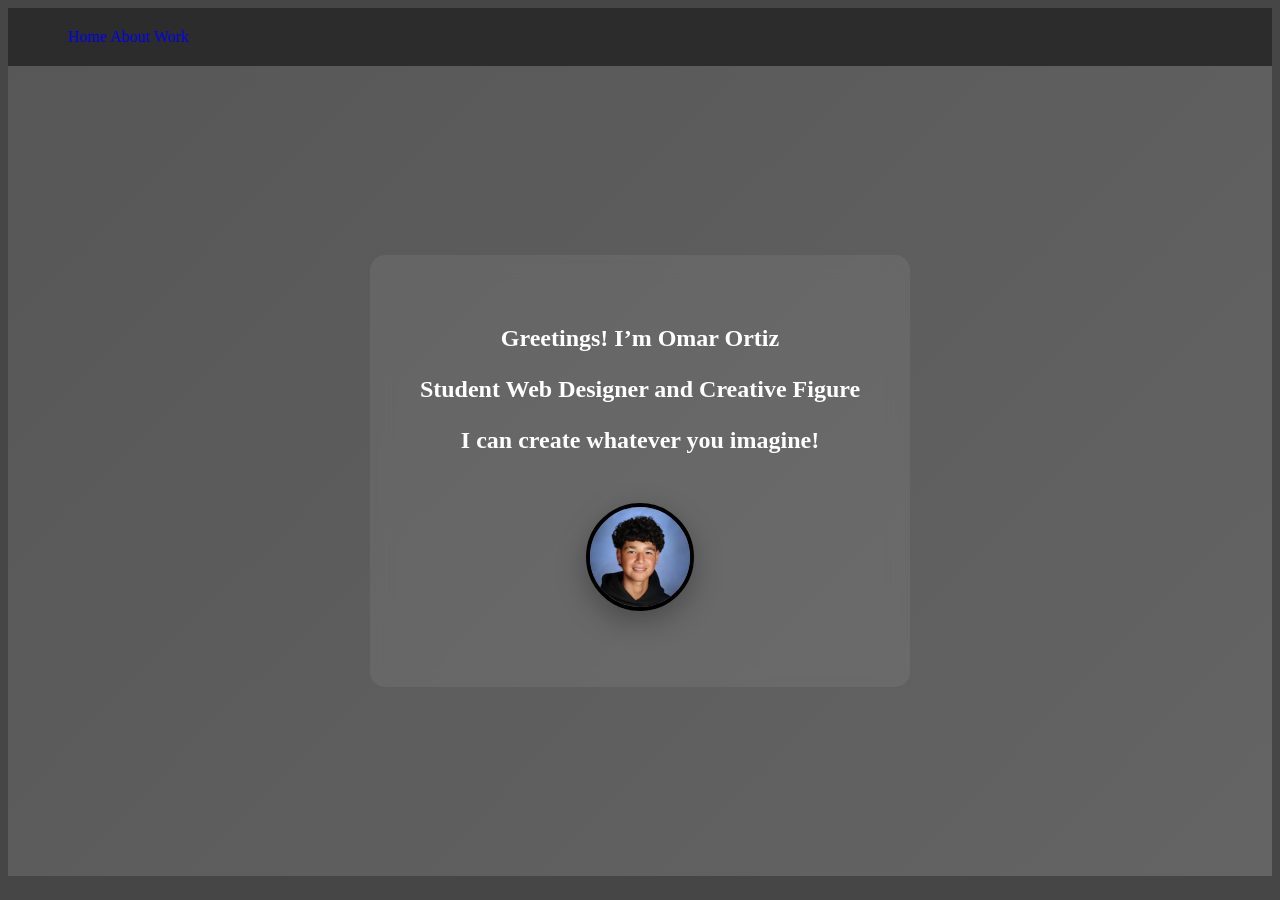
<file: index.html>
<!DOCTYPE html>
<html lang="en">

<head>
    <link rel="stylesheet" href="css/style.css">
    <meta charset="UTF-8">
    <meta name="viewport" content="width=device-width, initial-scale=1.0">
    <title>Portfolio</title>
</head>

<body>
    <header class="header">
        <navbar class="navbar">
            <a href="index.html" class="Home">Home</a>
            <a href="about.html" class="About">About</a>
            <a href="work.html" class="Work">Work</a>
        </navbar>
    </header>
<section class="hero">
<div class="hero-box">
 <h2>Greetings! I’m <span> Omar Ortiz</span> <p> Student Web Designer and Creative Figure</p><p>I can create whatever you imagine!</p>
    <img src="img/profile.jpg" alt="Profile Image" class="hero-img">
</div>
</section>
 </body>

</html>
</file>
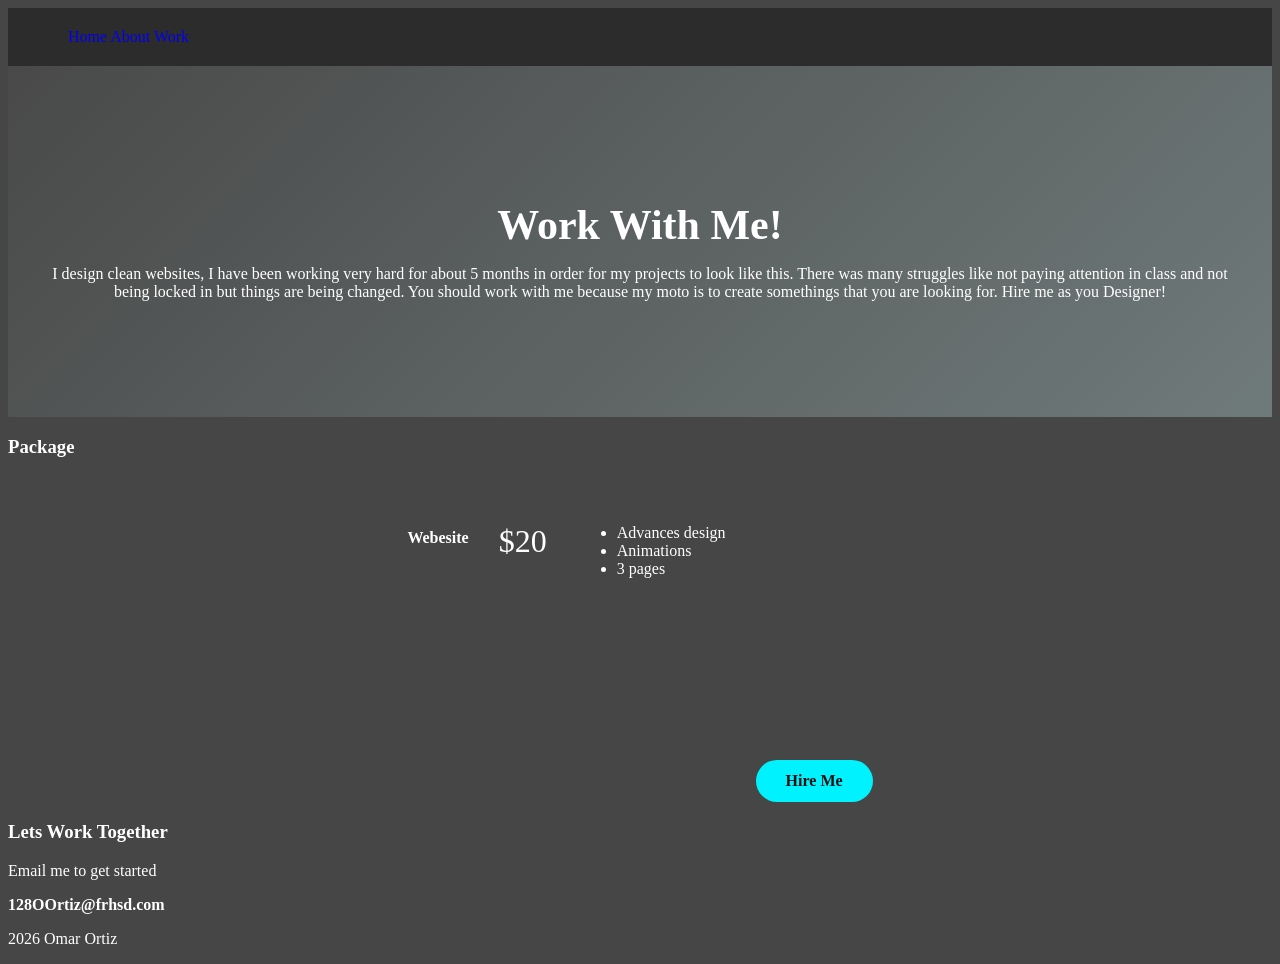
<file: about.html>
<!DOCTYPE html>
<html lang="en">

<head>
    <link rel="stylesheet" href="css/style.css">
    <meta charset="UTF-8">
    <meta name="viewport" content="width=device-width, initial-scale=1.0">
    <title>Portfolio</title>
</head>

<body>
    <header class="header">
        <navbar class="navbar">
            <a href="index.html" class="Home">Home</a>
            <a href="about.html" class="About">About</a>
            <a href="work.html" class="Work">Work</a>
            
        </navbar>
    </header>
<section class="work-hero">
<h2>Work With Me!</h2>
<p> I design clean websites, I have been working very hard for about 5 months in order for my projects to look like this. There was many struggles like not paying attention in class and not being locked  in but things are being changed. You should work with me because my moto is to create somethings that you are looking for. Hire me as you Designer!</p>
</section>
<section class="section">
<h3>Package</h3>

    <div class="pricing">
    <H4>Webesite</H4>
    <p class="price">$20</p>
    <ul>
        <li> Advances design</li>
        <li>Animations</li>
        <li>3 pages</li>
    </ul>
<a href="#contact" class="hire-btn">Hire Me</a>
    </div>
</section>
<section id="Contact" class="section dark">
    <h3>Lets Work Together</h3>
    <p>Email me to get started</p>
    <p><strong>128OOrtiz@frhsd.com</strong></p>    
</section>
<footer>
    <p>2026 Omar Ortiz</p>
</footer>
</body>
</html>
</file>
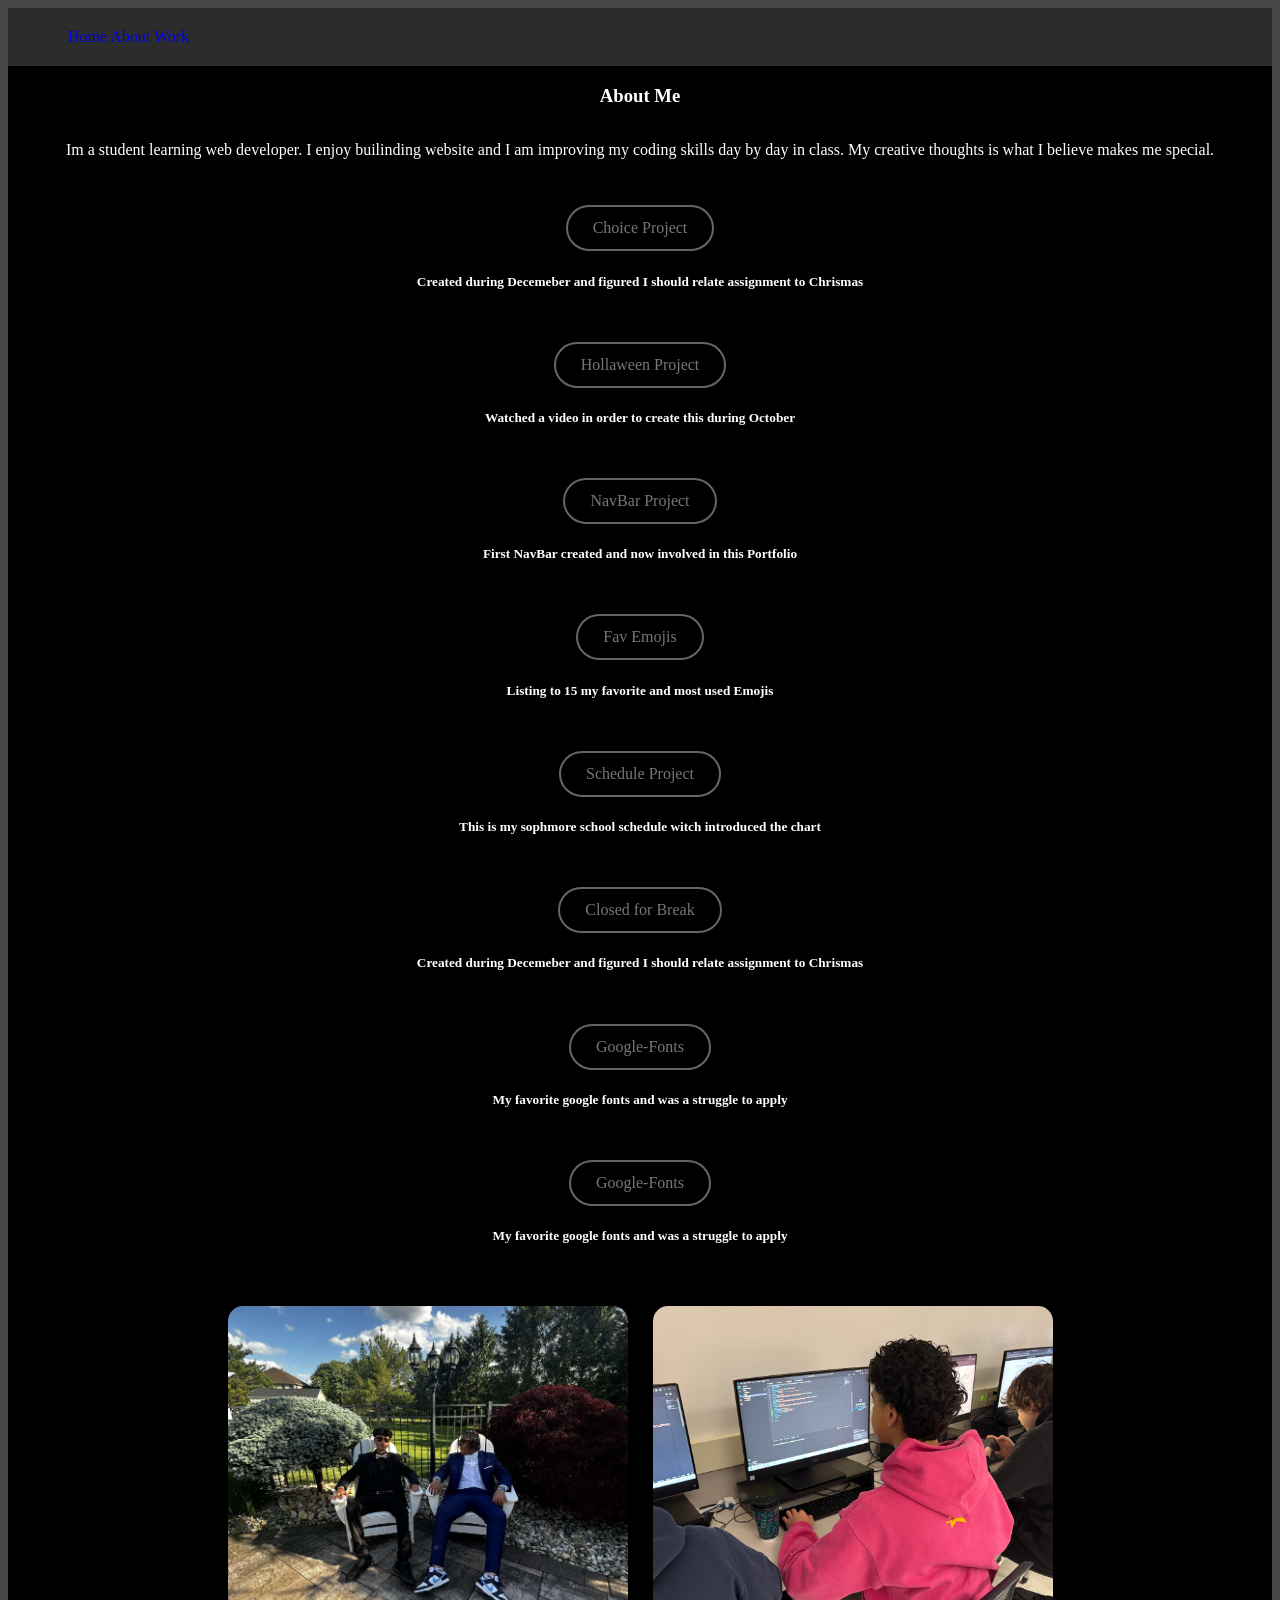
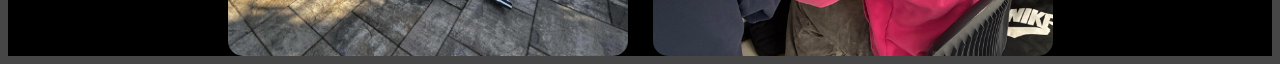
<file: work.html>
<!DOCTYPE html>
<html lang="en">

<head>
    <link rel="stylesheet" href="css/style.css">
    <meta charset="UTF-8">
    <meta name="viewport" content="width=device-width, initial-scale=1.0">
    <title>Portfolio</title>
</head>

<body>
    <header class="header">
        <navbar class="navbar">
            <a href="index.html" class="Home">Home</a>
            <a href="about.html" class="About">About</a>
            <a href="work.html" class="Work">Work</a>
            
        </navbar>
    </header>

<section id="about" class=" sectin about">
<h3>About Me</h3>
<p>Im a student learning web developer. I enjoy builinding website and I am improving my coding skills day by day in class. My creative thoughts is what I believe makes me special.</p>
<div class="links">
<a href="https://omar67ogerblendz.github.io/christmasa/">Choice Project</a>
</div>
<h5>Created during Decemeber and figured I should relate assignment to Chrismas</h5>
<div class="links">
<a href="https://omar67ogerblendz.github.io/Hollaween/">Hollaween Project</a>
</div>
<h5>Watched a video in order to create this during October</h5>
<div class="links">
<a href="https://omar67ogerblendz.github.io/NAVBAR/">NavBar Project</a>
</div>
<h5>First NavBar created and now involved in this Portfolio</h5>
<div class="links">
<a href="https://omar67ogerblendz.github.io/Fav-Emojis/">Fav Emojis</a>
</div>
<h5>Listing to 15 my favorite and most used Emojis</h5>
<div class="links">
<a href="https://omar67ogerblendz.github.io/schedue/">Schedule Project</a>
</div>
<h5>This is my sophmore school schedule witch introduced the chart</h5>
<div class="links">
<a href="https://omar67ogerblendz.github.io/closedforBreak/">Closed for Break</a>
</div>
<h5>Created during Decemeber and figured I should relate assignment to Chrismas</h5>
<div class="links">
<a href="https://omar67ogerblendz.github.io/Google-Fonts/">Google-Fonts</a>
</div>
<h5>My favorite google fonts and was a struggle to apply</h5>
<div class="links">
<a href="https://omar67ogerblendz.github.io/Google-Fonts/">Google-Fonts</a>
</div>
<h5>My favorite google fonts and was a struggle to apply</h5>
<div class="about-images">
    <img src="img/Tuff.jpg" alt="About Image 1">
    <img src="img/Working.jpg" alt="About Image 2">
</div>
</section>
</body>

</html>
</file>
<file: css/style.css>
body{
background-color: #464646;
color: rgb(255, 255, 255);
}
header{
display: flex;
justify-content: space-between;
align-items: center;
padding: 20px 60px;
background: #2c2c2c;
backdrop-filter: blur(10px);
}
.hero{
  height: 90vh;
  display: flex;
  justify-content: center;
  align-items: center;
  background:linear-gradient(135deg, #575757, #646464) ;
}
.hero-box{
background: rgba(255, 245, 245, 0.068);
padding: 50px;
border-radius: 15px;
text-align:center;
backdrop-filter:blur(10px);
}
.hero-img{
margin-top: 25px;
width: 100px;
height: 100px;
object-fit: cover;
border-radius: 50%;
border: 4px solid#000000;
box-shadow: 0 10px 30px rgba(0,0,0,0.3);
}
.about{
background: #000000;
display: flex;
flex-direction: column;
align-items: center;
text-align: center;
}
.links{
margin-top: 30px;
display: flex;
justify-content: center;
gap: 20px;
flex-wrap: wrap;
}
.links a{
padding: 12px 25px;
border-radius: 30px;
background: transparent;
border: 2px solid #666666;
color: #777777;
text-decoration: none;
font-weight: 500;
transition:all 0.3 ease;
}
.links a:hover{
background: #000000;
color: #979797;
transform: translateY(-5px);
}
a {
  text-decoration: none;
  position: relative;
  transition: all 0.5s;
}
a:hover {
  color: #0D7CFF;
  text-shadow: 0 0 10px #3562df, 0 0 20px #0D7CFF, 0 0 30px #0D7CFF, 0 0 40px #0D7CFF;
}
.hire-btn:hover{
  background: white;
}
.hire-btn{
  display: inline-block;
  margin-top: 20%;
  padding: 12px 30px;
  background: #00f2fe;
  color: #111;
  text-decoration: none;
  border-radius: 30px;
  font-weight: bold;
  transition: 0.3s;
}
.popular{
  border: 20px solid #00f2fe;
}
.work-hero{
  padding: 100px 40px;
  text-align: center;
  background: linear-gradient(135deg, #494949, #6f7a7a);
}
.work-hero h2{
  font-size: 42px;
  margin-bottom: 10px;
}
.pricing{
  display: flex;
  justify-content: center;
  gap: 30px;
  margin-top: 50px;
  flex-wrap: wrap;
}
.price{
  font-size: 32px;
  margin: 15px 0;
}
.about-images {
margin-top: 40px;
display: flex;
gap: 25px;
justify-content: center;
flex-wrap: wrap;
}
.about-images img{
  width: 400px;
  height: 350px;
  object-fit: cover;
  border-radius: 15px;
}
.about-images img:hover{
  transform: translateY(-8px);
}
</file>
